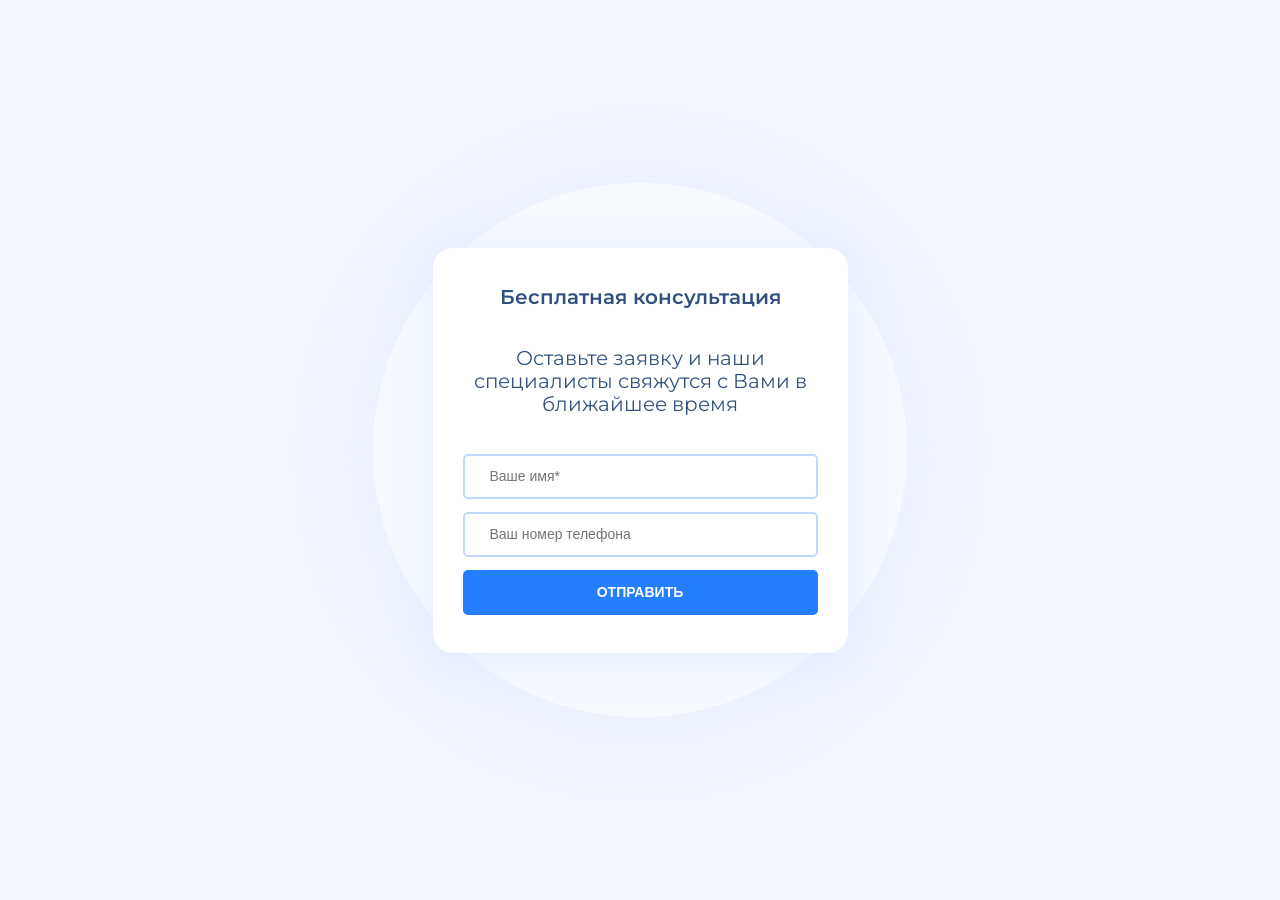
<file: form/index.html>
<!DOCTYPE html>
<html lang="en">

<head>
    <meta charset="UTF-8">
    <meta name="viewport" content="width=device-width, initial-scale=1.0">
    <link rel="preconnect" href="https://fonts.gstatic.com">
    <link href="https://fonts.googleapis.com/css2?family=Montserrat:wght@100;500&display=swap" rel="stylesheet">
    <link rel="stylesheet" href="style.css">
    <title>Форма регистрации</title>
</head>

<body>
    <main>
        <div class="circle"></div>
        <div class="register-form-container">
            <form action="">
                <h1 class="form-title">
                    Бесплатная консультация
                </h1>
                <div class="form-title1">
                    Оставьте заявку и наши специалисты свяжутся с Вами в ближайшее время
                </div>
                <div class="form-fields">
                    <div class="form-field">
                        <input type="text" placeholder="Ваше имя*" required pattern="[а-яА-Я]+"
                            title="Имя может содержать только буквы.">
                    </div>
                    <div class="form-field">
                        <input type="number" placeholder="Ваш номер телефона" required>
                    </div>
                </div>
                <div class="form-buttons">
                    <button class="button">Отправить</button>
                </div>
            </form>
        </div>
    </main>
</body>

</html>
</file>
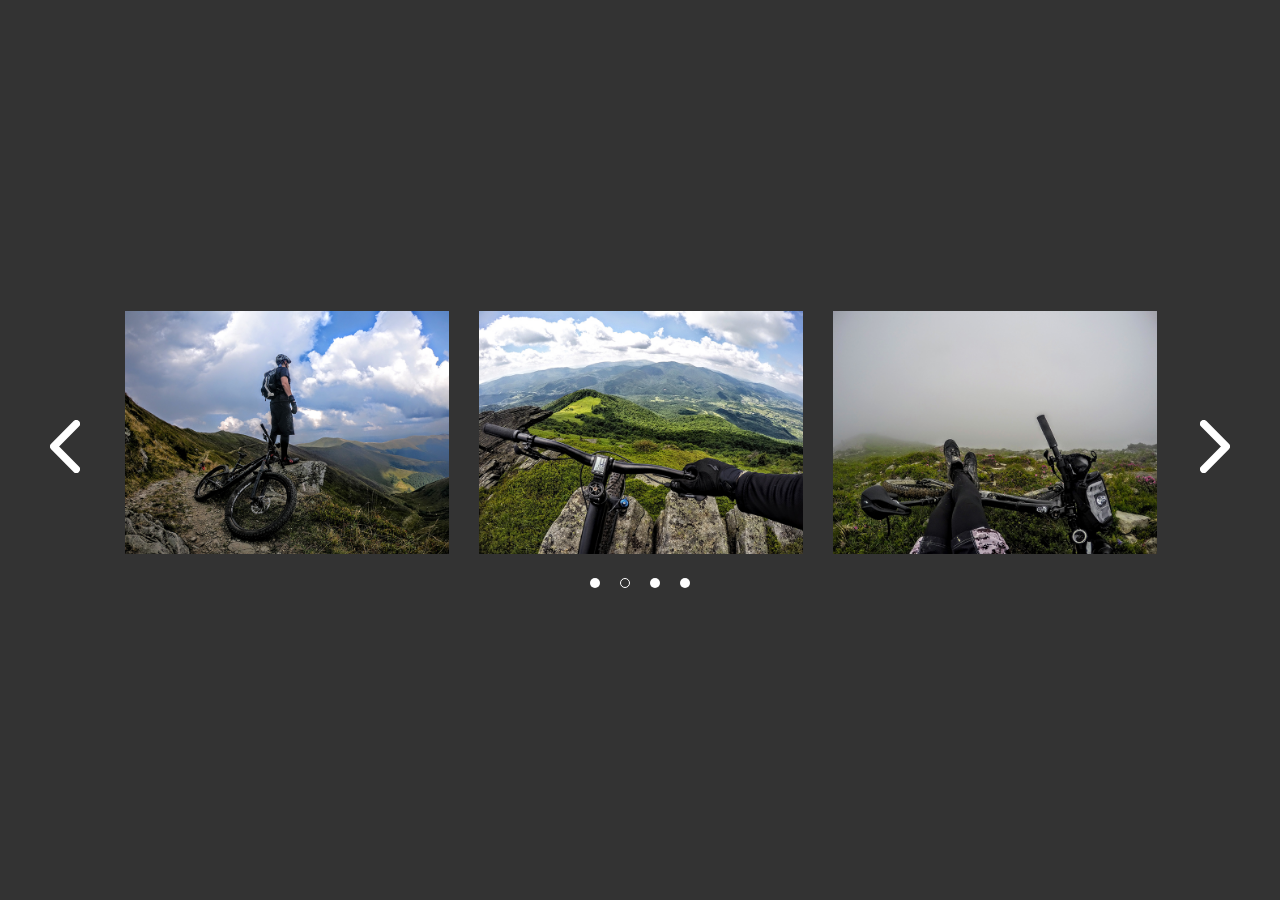
<file: Video/index.html>
<!-- Сообщаем браузеру как стоит обрабатывать эту страницу -->
<!DOCTYPE html>
<!-- Оболочка документа, указываем язык содержимого -->
<html lang="ru">
	<!-- Заголовок страницы, контейнер для других важных данных (не отображается) -->
	<head>
		<!-- Заголовок страницы в браузере -->
		<title>Slick слайдер</title>
		<!-- Подключаем CSS -->
		<link rel="stylesheet" href="css/style.css">
		<!-- Кодировка страницы -->
		<meta charset="UTF-8">
		<!-- Адаптив -->
		<meta name="viewport" content="width=device-width">
	</head>
	<!-- Отображаемое тело страницы -->
	<body>
		<!-- Оболочка для демонстрации -->
		<div class="wrapper">
			<!-- Контент -->

			<div class="slider">
				<div class="slider__item filter">
					<img src="img/slides/big/02.jpg" alt="">
				</div>
				<div class="slider__item">
					<img src="img/slides/big/03.jpg" alt="">
				</div>
				<div class="slider__item filter">
					<img src="img/slides/big/04.jpg" alt="">
				</div>
				<div class="slider__item">
					<img src="img/slides/big/05.jpg" alt="">
				</div>
			</div>
			
			<!-- Подключаем jQuery -->
			<script src="https://code.jquery.com/jquery-3.4.1.min.js"></script>
			<!-- Подключаем слайдер Slick -->
			<script src="js/slick.min.js"></script>
			<!-- Подключаем файл скриптов -->
			<script src="js/script.js"></script>
		</div>
	</body>
</html>
</file>
<file: form/style.css>
* {
    margin: 0;
    padding: 0;
    box-sizing: border-box;
}
body {
    font-family: 'Montserrat', sans-serif;
}
input {
    height: 45px;
    width: 100%;
    color: #3B5983;
    font-size: 14px;
    line-height: 16px;
    border: 2px solid #E9F2FF;
    border-radius: 5px;
    padding-left: 25px;
}
input:focus {
    outline: none;
    border: 2px solid #C1D9FD;
}
input:valid {
    border-color: greenyellow;
}
input:invalid {
    border-color: orange;
}
input:not(:focus):invalid {
    border-color: #C1D9FD;
}
main {
    background: #F1F5FE;
    height: 100vh;
    display: flex;
    flex-direction: column;
    justify-content: center;
    align-items: center;
}
.circle {
    position: absolute;
    z-index: 1;
    width: 2534px;
    height: 2534px;
    border-radius: 50%;
    background: #F7FAFF;
    box-shadow: 0px 4px 70px 6px rgba(217, 229, 255, 0.25);
    animation-name: fadeCircle;
    animation-duration: .7s;
    animation-timing-function: ease-in-out;
    animation-delay: .3s;
    animation-iteration-count: 1;
    animation-fill-mode: forwards;
}
@keyframes fadeCircle {
    0% {
        width: 2534px;
        height: 2534px;
    }
    25% {
        width: 2000px;
        height: 2000px;
    }
    50% {
        width: 1500px;
        height: 1500px;
    }
    75% {
        width: 1000px;
        height: 1000px;
    }
    100% {
        width: 534px;
        height: 534px;
    }
}
.register-form-container {
    opacity: 0;
    position: relative;
    z-index: 2;
    max-width: 415px;
    width: 100%;
    background: #FFFFFF;
    box-shadow: 0px 6px 50px rgba(217, 229, 255, 0.7);
    border-radius: 20px;
    padding-left: 30px;
    padding-right: 30px;
    padding-top: 38px;
    padding-bottom: 38px;
    animation-name: fadeForm;
    animation-duration: .7s;
    animation-timing-function: ease-in-out;
    animation-delay: 1.4s;
    animation-iteration-count: 1;
    animation-fill-mode: forwards;
}
@keyframes fadeForm {
    0% {
        opacity: 0;
    }
    25% {
        opacity: .25;
    }
    50% {
        opacity: .5;
    }
    75% {
        opacity: .75;
    }
    100% {
        opacity: 1;
    }
}
.form-title {
    color: #30507D;
    font-weight: 600;
    font-size: 20px;
    line-height: 23px;
    margin-bottom: 38px;
    text-align: center;
}
.form-title1 {
    color: #30507D;
    font-weight: 390;
    font-size: 20px;
    line-height: 23px;
    margin-bottom: 38px;
    text-align: center;
}
.form-field {
    margin-bottom: 13px;
}
.button {
    width: 100%;
    font-weight: bold;
    font-size: 14px;
    display:block;
    height: 45px;
    background: #247FFF;
    border-radius: 5px;
    color:#fff;
    text-transform: uppercase;
    text-align: center;
    line-height: 45px;
    cursor: pointer;
    border: none;
}
.button:hover {
    background-color: #0D6CF2;
}
a.button {
    text-decoration: none;
}
.button-google {
    color:#C6CFDC;
    background: #F2F6FF;
}
.button-google:hover {
    background: #E2E6F0;
    color: #fff;
}
.divider {
    font-weight: 500;
    font-size: 12px;
    line-height: 14px;
    color: #405D87;
    text-align: center;
    padding-top: 25px;
    padding-bottom: 25px;
}
</file>
<file: Video/css/style.css>
/*Обнуление*/
*,*:before,*:after{
	padding: 0;
	margin: 0;
	border: 0;
	box-sizing: border-box;
}
/*Стили для демонстрации*/
html,body{
	height: 100%;
	background-color: #333;
	font-family: Arial, "Helvetica Neue", Helvetica, sans-serif;
	color: #fff;
	font-size: 25px;
}
.wrapper{
	height: 100%;
	padding: 50px;
	display: flex;
	justify-content:center;
	align-items: center;
}

@media (max-width:767px){
	.wrapper{padding: 50px 10px;}
}

/* Основные стили */

/* Слайдер */
.slick-slider{
	min-width: 0;
}
/* Ограничивающая оболочка */
.slick-list {
	overflow: hidden;
}
/* Лента слайдов */
.slick-track{
	display: flex;
	align-items: flex-start;
}

/* Слайд */
.slick-slide{}
/* Слайд активный */
.slick-slide.slick-active{}
/* Слайд основной */
.slick-slide.slick-current{}
/* Слайд по центру */
.slick-slide.slick-center{}

/* Стрелка */
.slick-arrow{}
/* Стрелка влево */
.slick-arrow.slick-prev{}
/* Стрелка вправо */
.slick-arrow.slick-next{}
/* Стрелка не активная */
.slick-arrow.slick-disabled{}

/* Точки */
.slick-dots{}
.slick-dots li{}
.slick-dots button{}

/* Конкретный слайдер */
.slider {
	position: relative;
	padding: 0px 60px;
}

@media (max-width:767px){
	.slider {
		padding: 0px 40px;
	}
}

.slider .slick-arrow{
	position: absolute;
	top: 50%;
	margin: -30px 0px 0px 0px;
	z-index: 10;
	font-size: 0;
	width: 30px;
	height: 60px;
}
.slider .slick-arrow.slick-prev{
	left: 0;
	background: url('../img/sl-arrow_l.svg') 0 0 / 100% no-repeat;
}
.slider .slick-arrow.slick-next{
	right: 0;
	background: url('../img/sl-arrow_r.svg') 0 0 / 100% no-repeat;
}
.slider .slick-arrow.slick-disabled{
	opacity: 0.2;
}

.slider .slick-dots{
	display: flex;
	align-items: center;
	justify-content: center;
}
.slider .slick-dots li{
	list-style: none;
	margin: 0px 10px;
}
.slider .slick-dots button{
	font-size: 0;
	width: 10px;
	height: 10px;
	background-color: #fff;
	border-radius: 50%;
}

.slider .slick-dots li.slick-active button{
	background-color: transparent;
	border: 1px solid #fff;
}

.slider__item {
	padding: 0px 15px;
}
.slider__item img{
	max-width: 100%;
}
.slider__item.slick-center{
	
}
</file>
